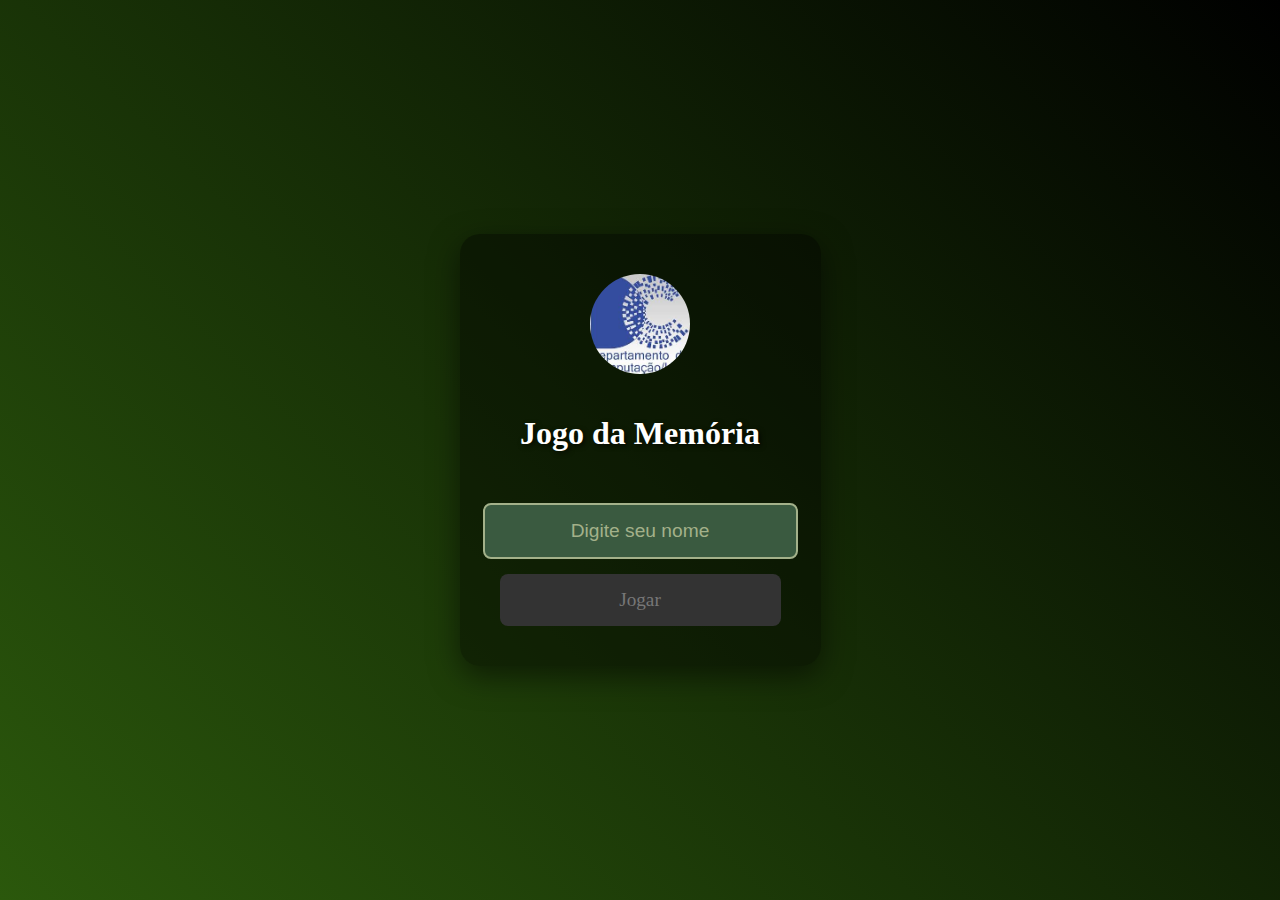
<file: index.html>
<!DOCTYPE html>
<html lang="pt-BR">
  <head>
      <meta charset="UTF-8">
      <meta http-equiv="X-UA-Compatible" content="IE=edge">
      <meta name="viewport" content="width=device-width, initial-scale=1.0">
      <title>🧠 Jogo da Memória do Dcomp</title>

      <link rel="stylesheet" href="assets/styles.css" />
      <script src="assets/login.js" defer></script>
  </head>
  <body class="login-page">
    <form class="login-form">
      <div class="login__header">
        <img src="./images/dcomp.jpg" alt="dcomp icon">
        <h1>Jogo da Memória</h1>
      </div>
      <input type="text" placeholder="Digite seu nome" class="login__input">
      <button type="submit" class="login__button" disabled>Jogar</button>
    </form>
  </body>
</html>
</file>
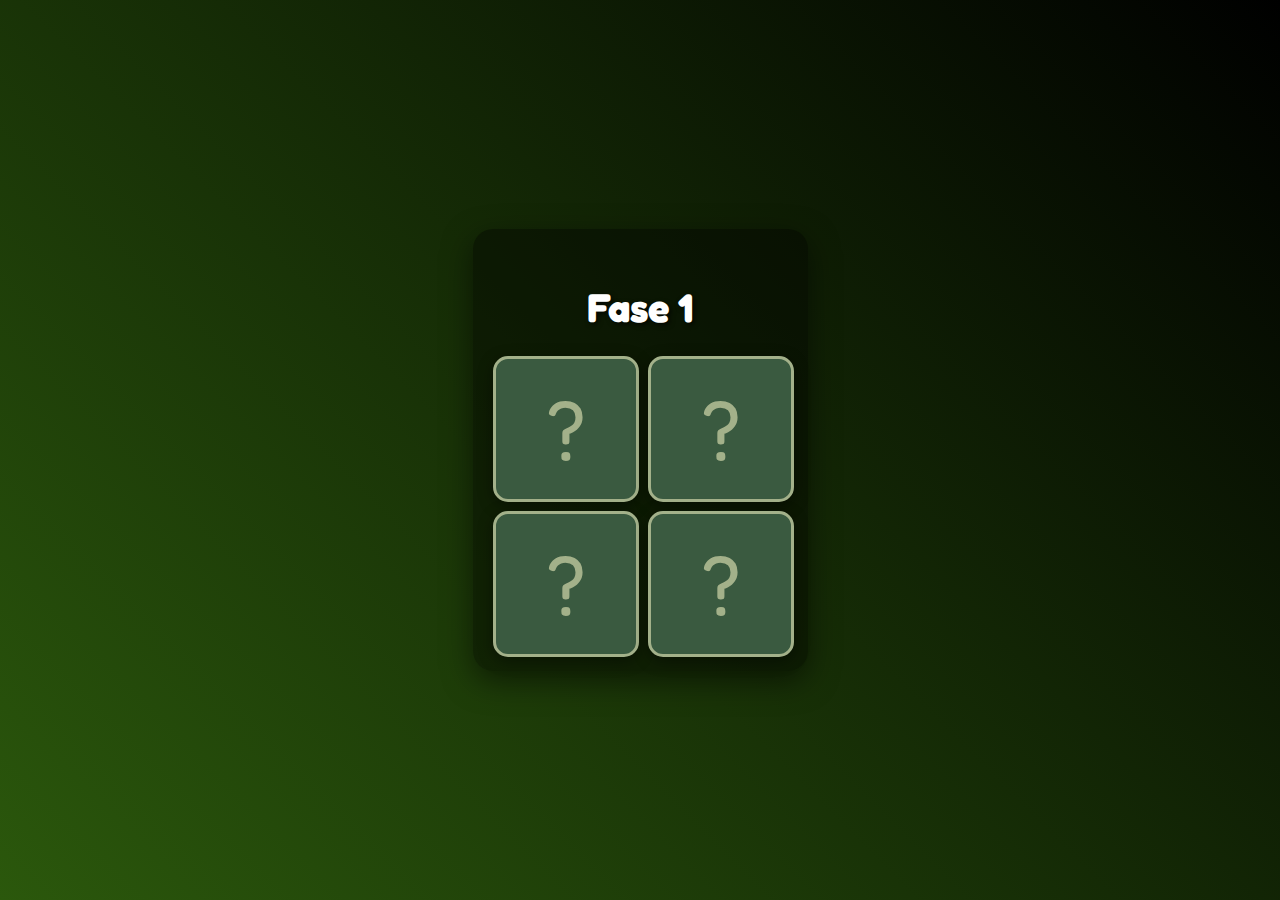
<file: pagina/page1.html>
<!DOCTYPE html>
<html lang="pt-BR">
  <head>
      <meta charset="UTF-8">
      <meta http-equiv="X-UA-Compatible" content="IE=edge">
      <meta name="viewport" content="width=device-width, initial-scale=1.0">
      <title>🧠 Jogo da Memória - Répteis</title>
      <link rel="preconnect" href="https://fonts.googleapis.com">
      <link rel="preconnect" href="https://fonts.gstatic.com" crossorigin>
      <link href="https://fonts.googleapis.com/css2?family=Fredoka+One&display=swap" rel="stylesheet">
      <link rel="stylesheet" href="../assets/styles.css" />
      <script src="../assets/game.js" defer></script>
  </head>
  <body>
    <div id="app">
      </div>
  </body>
</html>
</file>
<file: assets/styles.css>
:root {
  /* Define o tamanho da carta por fase */
  --gap-size: 15px;
}

body {
  font-family: 'Fredoka One', cursive;
  display: flex;
  justify-content: center;
  align-items: center;
  flex-direction: column;
  height: 100vh;
  margin: 0;
  transition: background 0.5s ease;
  background-size: cover;
  background-position: center;
  overflow: hidden;
}

/* --- ESTILOS DA TELA DE LOGIN --- */
body.login-page {
  background: linear-gradient(45deg, #2b580c, #000000);
}

.login-form {
  align-items: center;
  display: flex;
  flex-direction: column;
  justify-content: center;
  background: rgba(0, 0, 0, 0.4);
  padding: 40px;
  border-radius: 20px;
  box-shadow: 0 10px 30px rgba(0, 0, 0, 0.5);
}

.login__header {
  align-items: center;
  display: flex;
  flex-direction: column;
  margin-bottom: 30px;
}
.login__header img {
  width: 100px;
  margin-bottom: 20px;
  border-radius: 50%;
}
.login__header h1 {
  color: #fff;
  font-size: 2em;
  text-shadow: 2px 2px 5px rgba(0,0,0,0.7);
}

.login__input {
  border: 2px solid #a3b18a;
  background: #3a5a40;
  border-radius: 8px;
  color: #fff;
  font-size: 1.2em;
  margin-bottom: 15px;
  max-width: 300px;
  outline: none;
  padding: 15px;
  width: 100%;
  text-align: center;
}
.login__input::placeholder {
  color: #a3b18a;
}

.login__button {
  background-color: #588157;
  border: none;
  border-radius: 8px;
  color: #fff;
  cursor: pointer;
  font-size: 1.2em;
  font-family: 'Fredoka One', cursive;
  max-width: 300px;
  padding: 15px;
  width: 100%;
  transition: background-color 0.3s;
}
.login__button:hover:not(:disabled) {
  background-color: #3a5a40;
}
.login__button:disabled {
  background-color: #333;
  color: #777;
  cursor: auto;
}


/* --- ESTILOS DO JOGO --- */

/* Temas de Fundo e Tamanho das Cartas para cada Fase */
body.fase-1 {
  background: linear-gradient(45deg, #2b580c, #000000);
  --card-size: 140px;
}
body.fase-2 {
  background: linear-gradient(45deg, #c2b280, #8a795d);
  --card-size: 130px;
}
body.fase-3 {
  background: linear-gradient(45deg, #4b6a98, #1e2a3b);
  --card-size: 120px;
}
body.fase-4 {
  background: linear-gradient(45deg, #8b0000, #2c1a1a);
  --card-size: 90px; /* Cartas menores para caber na tela */
}
body.vitoria-final {
  background: linear-gradient(45deg, #ffd700, #ff8c00);
}

#app {
  text-align: center;
  padding: 20px;
  border-radius: 20px;
  background: rgba(0, 0, 0, 0.4);
  box-shadow: 0 10px 30px rgba(0, 0, 0, 0.5);
  max-width: 95vw;
}

h2 {
  margin-bottom: 25px;
  color: #fff;
  font-size: 2.5em;
  text-shadow: 2px 2px 5px rgba(0,0,0,0.7);
}

.tabuleiro {
  display: grid;
  grid-template-columns: repeat(var(--cols), 1fr);
  grid-template-rows: repeat(var(--rows), 1fr);
  gap: var(--gap-size);
  margin: 0 auto;
  perspective: 1000px;
}

.carta {
  width: var(--card-size);
  height: var(--card-size);
  cursor: pointer;
  position: relative;
  background: none;
  border: none;
}

.carta-inner {
  position: relative;
  width: 100%;
  height: 100%;
  transition: transform 0.6s;
  transform-style: preserve-3d;
  border-radius: 15px;
}

.carta.revelada .carta-inner,
.carta.combinada .carta-inner {
  transform: rotateY(180deg);
}

.carta-front,
.carta-back {
  position: absolute;
  width: 100%;
  height: 100%;
  backface-visibility: hidden; /* Mantém essa propriedade */
  border-radius: 15px;
  display: flex;
  justify-content: center;
  align-items: center;
  box-shadow: 0 4px 15px rgba(0,0,0,0.4);
}

.carta-front {
  background: #3a5a40;
  border: 3px solid #a3b18a;
  font-size: calc(var(--card-size) * 0.6);
  color: #a3b18a;
}

.carta-back {
  background: #dad7cd;
  transform: rotateY(180deg);
  font-size: calc(var(--card-size) * 0.5);
}

.carta.combinada {
  cursor: default;
  opacity: 0.7;
  transform: scale(0.95);
  transition: opacity 0.3s, transform 0.3s;
}

/* Responsividade para telas pequenas */
@media (max-width: 768px) {
  body.fase-3 { --card-size: 80px; }
  body.fase-4 { --card-size: 60px; }
  :root { --gap-size: 10px; }
  h2 { font-size: 2em; }
}
</file>
